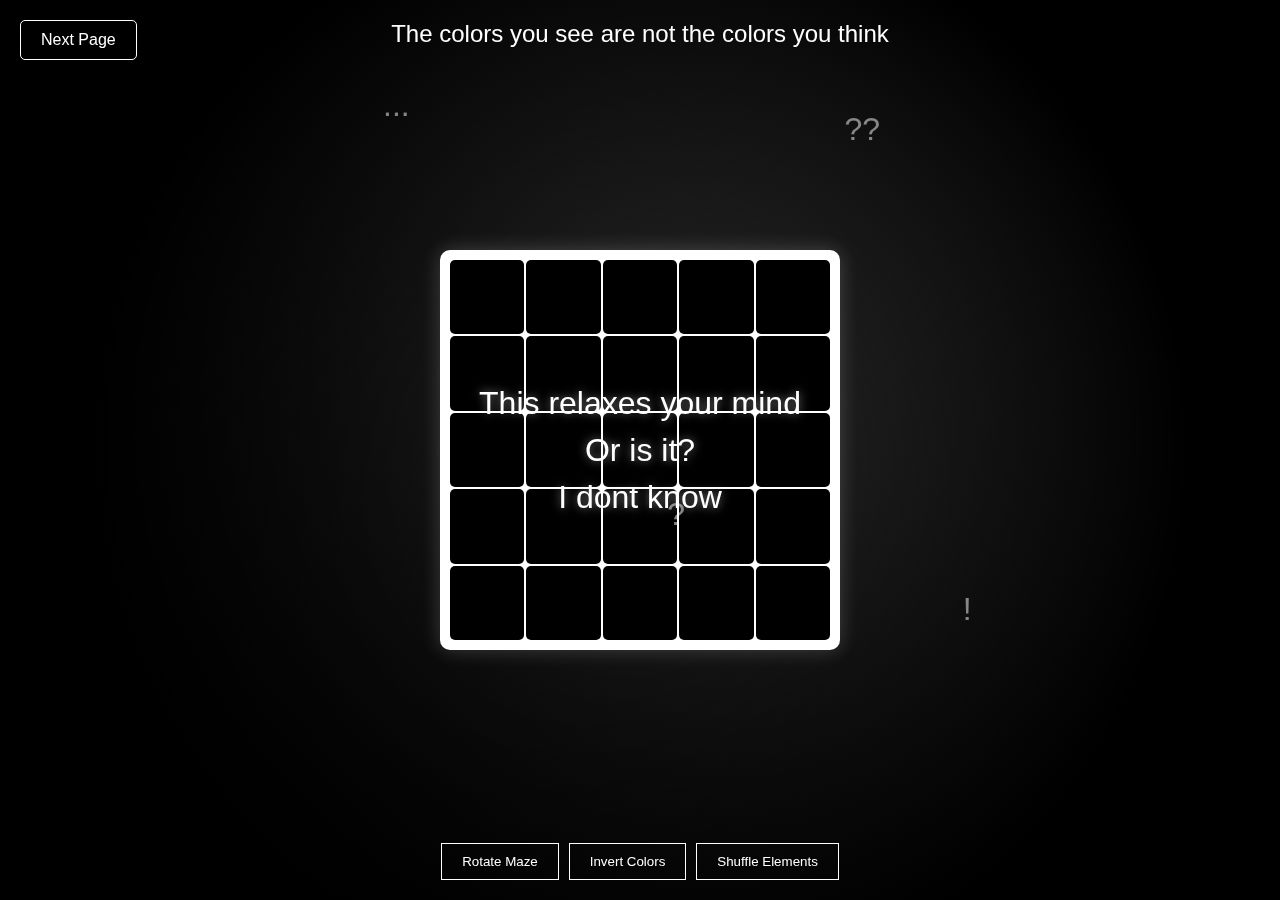
<file: The best of webdev/index.html>
<!DOCTYPE html>
<html lang="en">
<head>
    <meta charset="UTF-8">
    <meta name="viewport" content="width=device-width, initial-scale=1.0">
    <title>The Paradoxical Maze</title>
    <link rel="stylesheet" href="styles.css">
</head>
<body>
    <div class="container">
        <div class="navigation">
            <a href="page2.html" class="nav-link">Next Page</a>
        </div>

        <div class="maze-wrapper">
            <div class="maze">
                <div class="maze-cell" data-x="0" data-y="0"></div>
                <div class="maze-cell" data-x="1" data-y="0"></div>
                <div class="maze-cell" data-x="2" data-y="0"></div>
                <div class="maze-cell" data-x="3" data-y="0"></div>
                <div class="maze-cell" data-x="4" data-y="0"></div>
                <div class="maze-cell" data-x="0" data-y="1"></div>
                <div class="maze-cell" data-x="1" data-y="1"></div>
                <div class="maze-cell" data-x="2" data-y="1"></div>
                <div class="maze-cell" data-x="3" data-y="1"></div>
                <div class="maze-cell" data-x="4" data-y="1"></div>
                <div class="maze-cell" data-x="0" data-y="2"></div>
                <div class="maze-cell" data-x="1" data-y="2"></div>
                <div class="maze-cell" data-x="2" data-y="2"></div>
                <div class="maze-cell" data-x="3" data-y="2"></div>
                <div class="maze-cell" data-x="4" data-y="2"></div>
                <div class="maze-cell" data-x="0" data-y="3"></div>
                <div class="maze-cell" data-x="1" data-y="3"></div>
                <div class="maze-cell" data-x="2" data-y="3"></div>
                <div class="maze-cell" data-x="3" data-y="3"></div>
                <div class="maze-cell" data-x="4" data-y="3"></div>
                <div class="maze-cell" data-x="0" data-y="4"></div>
                <div class="maze-cell" data-x="1" data-y="4"></div>
                <div class="maze-cell" data-x="2" data-y="4"></div>
                <div class="maze-cell" data-x="3" data-y="4"></div>
                <div class="maze-cell" data-x="4" data-y="4"></div>
            </div>
        </div>

        <div class="paradox-container">
            <div class="paradox-text">This relaxes your mind</div>
            <div class="paradox-text">Or is it?</div>
            <div class="paradox-text">I dont know</div>
        </div>

        <div class="floating-elements">
            <div class="floating-element" data-speed="2">?</div>
            <div class="floating-element" data-speed="3">!</div>
            <div class="floating-element" data-speed="1.5">...</div>
            <div class="floating-element" data-speed="2.5">??</div>
        </div>

        <div class="hidden-messages">
            <div class="message" data-trigger="hover">Don't trust what you see</div>
            <div class="message" data-trigger="click">Reality is subjective</div>
            <div class="message" data-trigger="scroll">Are you sure?</div>
        </div>

        <div class="color-shifter">
            <div class="color-text">The colors you see are not the colors you think</div>
        </div>

        <div class="maze-controls">
            <button class="maze-button" data-action="rotate">Rotate Maze</button>
            <button class="maze-button" data-action="invert">Invert Colors</button>
            <button class="maze-button" data-action="shuffle">Shuffle Elements</button>
        </div>
    </div>
    <script src="script.js"></script>
</body>
</html>
</file>
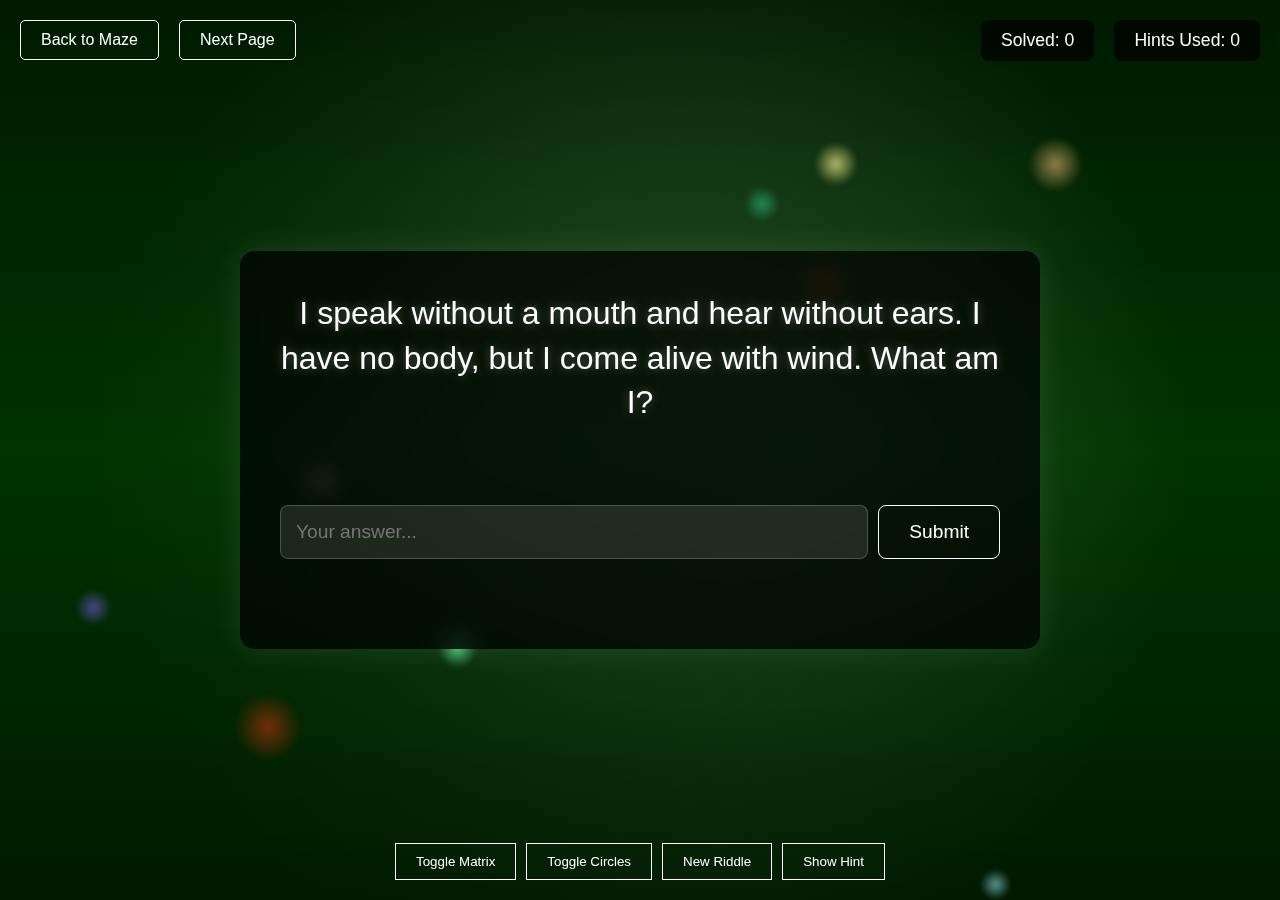
<file: The best of webdev/page2.html>
<!DOCTYPE html>
<html lang="en">
<head>
    <meta charset="UTF-8">
    <meta name="viewport" content="width=device-width, initial-scale=1.0">
    <title>The Paradoxical Riddles</title>
    <link rel="stylesheet" href="styles.css">
</head>
<body>
    <div class="container">
        <div class="navigation">
            <a href="index.html" class="nav-link">Back to Maze</a>
            <a href="page3.html" class="nav-link">Next Page</a>
        </div>

        <div class="matrix-container">
            <div class="matrix-text"></div>
            <div class="matrix-overlay"></div>
        </div>

        <div class="confusing-circles">
            <div class="circle" data-speed="1"></div>
            <div class="circle" data-speed="2"></div>
            <div class="circle" data-speed="3"></div>
            <div class="circle" data-speed="4"></div>
            <div class="circle" data-speed="1.5"></div>
            <div class="circle" data-speed="2.5"></div>
            <div class="circle" data-speed="3.5"></div>
            <div class="circle" data-speed="4.5"></div>
            <div class="circle" data-speed="1.8"></div>
            <div class="circle" data-speed="2.8"></div>
        </div>

        <div class="riddle-container">
            <div class="riddle-text"></div>
            <div class="riddle-hint"></div>
            <div class="riddle-input">
                <input type="text" placeholder="Your answer..." class="answer-input">
                <button class="submit-button">Submit</button>
            </div>
            <div class="riddle-feedback"></div>
        </div>

        <div class="riddle-controls">
            <button class="control-button" data-action="matrix">Toggle Matrix</button>
            <button class="control-button" data-action="circles">Toggle Circles</button>
            <button class="control-button" data-action="new-riddle">New Riddle</button>
            <button class="control-button" data-action="hint">Show Hint</button>
        </div>

        <div class="riddle-stats">
            <div class="stat">Solved: <span class="solved-count">0</span></div>
            <div class="stat">Hints Used: <span class="hints-count">0</span></div>
        </div>
    </div>
    <script src="page2.js"></script>
</body>
</html>
</file>
<file: The best of webdev/styles.css>
@keyframes float {
    0% { transform: translate(0, 0) rotate(0deg); }
    50% { transform: translate(20px, 20px) rotate(180deg); }
    100% { transform: translate(0, 0) rotate(360deg); }
}

@keyframes colorShift {
    0% { color: #ff0000; }
    25% { color: #00ff00; }
    50% { color: #0000ff; }
    75% { color: #ffff00; }
    100% { color: #ff0000; }
}

@keyframes mazeRotate {
    0% { transform: rotate(0deg); }
    100% { transform: rotate(360deg); }
}

@keyframes paradoxPulse {
    0% { transform: scale(1); opacity: 1; }
    50% { transform: scale(1.2); opacity: 0.5; }
    100% { transform: scale(1); opacity: 1; }
}

@keyframes rainbow {
    0% { color: #ff0000; }
    16.67% { color: #ff8800; }
    33.33% { color: #ffff00; }
    50% { color: #00ff00; }
    66.67% { color: #0000ff; }
    83.33% { color: #8800ff; }
    100% { color: #ff0000; }
}

* {
    margin: 0;
    padding: 0;
    box-sizing: border-box;
}

body {
    background: #000;
    color: #fff;
    font-family: 'Arial', sans-serif;
    overflow: hidden;
    perspective: 1000px;
}

.container {
    position: relative;
    width: 100vw;
    height: 100vh;
    display: flex;
    flex-direction: column;
    align-items: center;
    justify-content: center;
    background: linear-gradient(45deg, #000, #333);
}

.maze-wrapper {
    position: relative;
    width: 400px;
    height: 400px;
    transform-style: preserve-3d;
    transition: transform 1s ease-in-out;
}

.maze {
    display: grid;
    grid-template-columns: repeat(5, 1fr);
    grid-template-rows: repeat(5, 1fr);
    gap: 2px;
    width: 100%;
    height: 100%;
    background: #fff;
    padding: 10px;
    border-radius: 10px;
    box-shadow: 0 0 20px rgba(255, 255, 255, 0.2);
}

.maze-cell {
    background: #000;
    border-radius: 5px;
    transition: all 0.3s ease;
}

.maze-cell:hover {
    background: #fff;
    transform: scale(1.1);
}

.paradox-container {
    position: absolute;
    top: 50%;
    left: 50%;
    transform: translate(-50%, -50%);
    text-align: center;
    z-index: 2;
}

.paradox-text {
    font-size: 2em;
    margin: 10px 0;
    animation: paradoxPulse 2s infinite;
    text-shadow: 0 0 10px rgba(255, 255, 255, 0.5);
}

.floating-elements {
    position: absolute;
    width: 100%;
    height: 100%;
    pointer-events: none;
}

.floating-element {
    position: absolute;
    font-size: 2em;
    animation: float 5s infinite;
    opacity: 0.5;
}

.hidden-messages {
    position: absolute;
    bottom: 20px;
    width: 100%;
    text-align: center;
}

.message {
    display: none;
    font-size: 1.2em;
    margin: 5px 0;
    opacity: 0;
    transition: opacity 0.3s ease;
}

.message.visible {
    display: block;
    opacity: 1;
}

.color-shifter {
    position: absolute;
    top: 20px;
    text-align: center;
}

.color-text {
    font-size: 1.5em;
    animation: colorShift 3s infinite;
}

.maze-controls {
    position: absolute;
    bottom: 20px;
    display: flex;
    gap: 10px;
}

.maze-button {
    padding: 10px 20px;
    background: transparent;
    border: 1px solid #fff;
    color: #fff;
    cursor: pointer;
    transition: all 0.3s ease;
}

.maze-button:hover {
    background: #fff;
    color: #000;
    transform: scale(1.1);
}

/* Confusing visual effects */
.container::before {
    content: '';
    position: absolute;
    top: 0;
    left: 0;
    width: 100%;
    height: 100%;
    background: radial-gradient(circle, transparent 20%, #000 70%);
    pointer-events: none;
    animation: paradoxPulse 4s infinite;
}

/* Random color flashes */
@keyframes randomFlash {
    0% { background-color: rgba(255, 0, 0, 0.1); }
    25% { background-color: rgba(0, 255, 0, 0.1); }
    50% { background-color: rgba(0, 0, 255, 0.1); }
    75% { background-color: rgba(255, 255, 0, 0.1); }
    100% { background-color: rgba(255, 0, 0, 0.1); }
}

.container::after {
    content: '';
    position: absolute;
    top: 0;
    left: 0;
    width: 100%;
    height: 100%;
    animation: randomFlash 2s infinite;
    pointer-events: none;
    mix-blend-mode: overlay;
}

/* Navigation */
.navigation {
    position: fixed;
    top: 20px;
    left: 20px;
    z-index: 1000;
    display: flex;
    gap: 20px;
}

.nav-link {
    color: #fff;
    text-decoration: none;
    padding: 10px 20px;
    border: 1px solid #fff;
    border-radius: 5px;
    transition: all 0.3s ease;
}

.nav-link:hover {
    background: #fff;
    color: #000;
    transform: scale(1.1);
}

/* Matrix Effect */
.matrix-container {
    position: fixed;
    top: 0;
    left: 0;
    width: 100%;
    height: 100%;
    pointer-events: none;
    z-index: 1;
}

.matrix-text {
    font-family: monospace;
    font-size: 20px;
    color: #0f0;
    text-shadow: 0 0 10px #0f0;
    white-space: nowrap;
    overflow: hidden;
    opacity: 0.7;
}

.matrix-overlay {
    position: absolute;
    top: 0;
    left: 0;
    width: 100%;
    height: 100%;
    background: linear-gradient(180deg, 
        rgba(0, 255, 0, 0.1) 0%,
        rgba(0, 255, 0, 0.2) 50%,
        rgba(0, 255, 0, 0.1) 100%);
    pointer-events: none;
    transition: opacity 0.3s ease;
}

/* Confusing Circles */
.confusing-circles {
    position: fixed;
    width: 100%;
    height: 100%;
    pointer-events: none;
    z-index: 2;
}

.circle {
    position: absolute;
    border-radius: 50%;
    transition: all 0.3s ease;
    filter: blur(2px);
    mix-blend-mode: screen;
}

.circle:hover {
    filter: blur(0px);
    transform: scale(1.2);
}

/* Interactive Grid */
.interactive-grid {
    display: grid;
    grid-template-columns: repeat(5, 1fr);
    grid-template-rows: repeat(3, 1fr);
    gap: 5px;
    width: 400px;
    height: 240px;
    background: rgba(255,255,255,0.1);
    padding: 10px;
    border-radius: 10px;
    transition: transform 1s ease;
}

.grid-cell {
    background: rgba(255,255,255,0.1);
    border-radius: 5px;
    transition: all 0.3s ease;
}

/* Control Panel */
.control-panel {
    position: fixed;
    bottom: 20px;
    display: flex;
    gap: 10px;
    z-index: 1000;
}

.control-button {
    padding: 10px 20px;
    background: transparent;
    border: 1px solid #fff;
    color: #fff;
    cursor: pointer;
    transition: all 0.3s ease;
}

.control-button:hover {
    background: #fff;
    color: #000;
    transform: scale(1.1);
}

/* Hidden Message */
.hidden-message {
    position: fixed;
    top: 50%;
    left: 50%;
    transform: translate(-50%, -50%);
    background: rgba(0,0,0,0.8);
    color: #fff;
    padding: 20px;
    border-radius: 10px;
    z-index: 1001;
    animation: fadeInOut 2s ease;
}

@keyframes fadeInOut {
    0% { opacity: 0; transform: translate(-50%, -50%) scale(0.8); }
    20% { opacity: 1; transform: translate(-50%, -50%) scale(1); }
    80% { opacity: 1; transform: translate(-50%, -50%) scale(1); }
    100% { opacity: 0; transform: translate(-50%, -50%) scale(0.8); }
}

/* Riddle Container */
.riddle-container {
    position: relative;
    width: 80%;
    max-width: 800px;
    background: rgba(0, 0, 0, 0.7);
    padding: 40px;
    border-radius: 15px;
    box-shadow: 0 0 30px rgba(255, 255, 255, 0.1);
    z-index: 3;
    backdrop-filter: blur(10px);
}

.riddle-text {
    font-size: 2em;
    margin-bottom: 30px;
    text-align: center;
    line-height: 1.4;
    color: #fff;
    text-shadow: 0 0 10px rgba(255, 255, 255, 0.3);
}

.riddle-hint {
    font-size: 1.2em;
    margin: 20px 0;
    padding: 15px;
    background: rgba(255, 255, 255, 0.1);
    border-radius: 8px;
    color: #ffd700;
    text-align: center;
    opacity: 0;
    transition: opacity 0.3s ease;
}

.riddle-hint.visible {
    opacity: 1;
}

.riddle-input {
    display: flex;
    gap: 10px;
    margin: 20px 0;
}

.answer-input {
    flex: 1;
    padding: 15px;
    font-size: 1.2em;
    background: rgba(255, 255, 255, 0.1);
    border: 1px solid rgba(255, 255, 255, 0.2);
    border-radius: 8px;
    color: #fff;
    transition: all 0.3s ease;
}

.answer-input:focus {
    outline: none;
    border-color: #fff;
    box-shadow: 0 0 10px rgba(255, 255, 255, 0.3);
}

.submit-button {
    padding: 15px 30px;
    font-size: 1.2em;
    background: transparent;
    border: 1px solid #fff;
    color: #fff;
    border-radius: 8px;
    cursor: pointer;
    transition: all 0.3s ease;
}

.submit-button:hover {
    background: #fff;
    color: #000;
    transform: scale(1.05);
}

.riddle-feedback {
    margin-top: 20px;
    padding: 15px;
    text-align: center;
    font-size: 1.2em;
    opacity: 0;
    transition: opacity 0.3s ease;
}

.riddle-feedback.visible {
    opacity: 1;
}

.riddle-controls {
    position: fixed;
    bottom: 20px;
    display: flex;
    gap: 10px;
    z-index: 1000;
}

.riddle-stats {
    position: fixed;
    top: 20px;
    right: 20px;
    display: flex;
    gap: 20px;
    z-index: 1000;
}

.stat {
    background: rgba(0, 0, 0, 0.7);
    padding: 10px 20px;
    border-radius: 8px;
    color: #fff;
    font-size: 1.1em;
}
</file>
